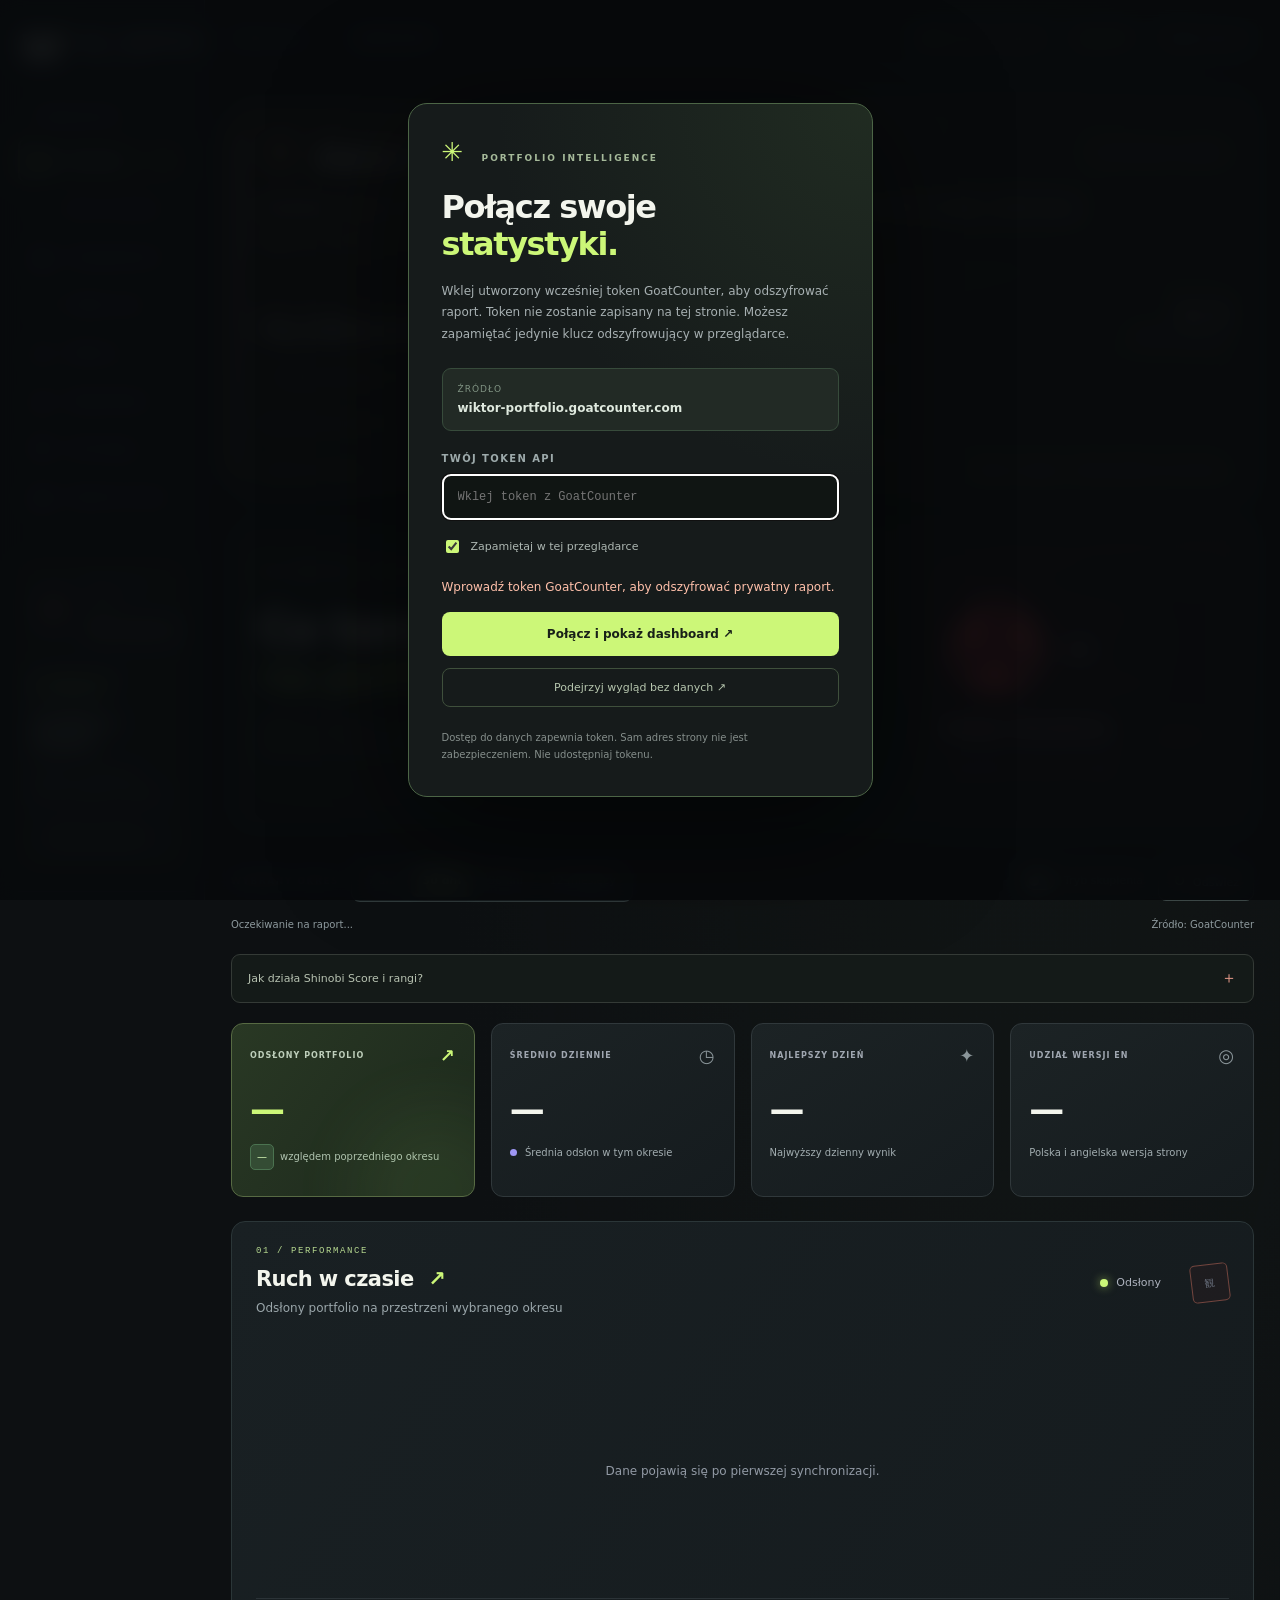
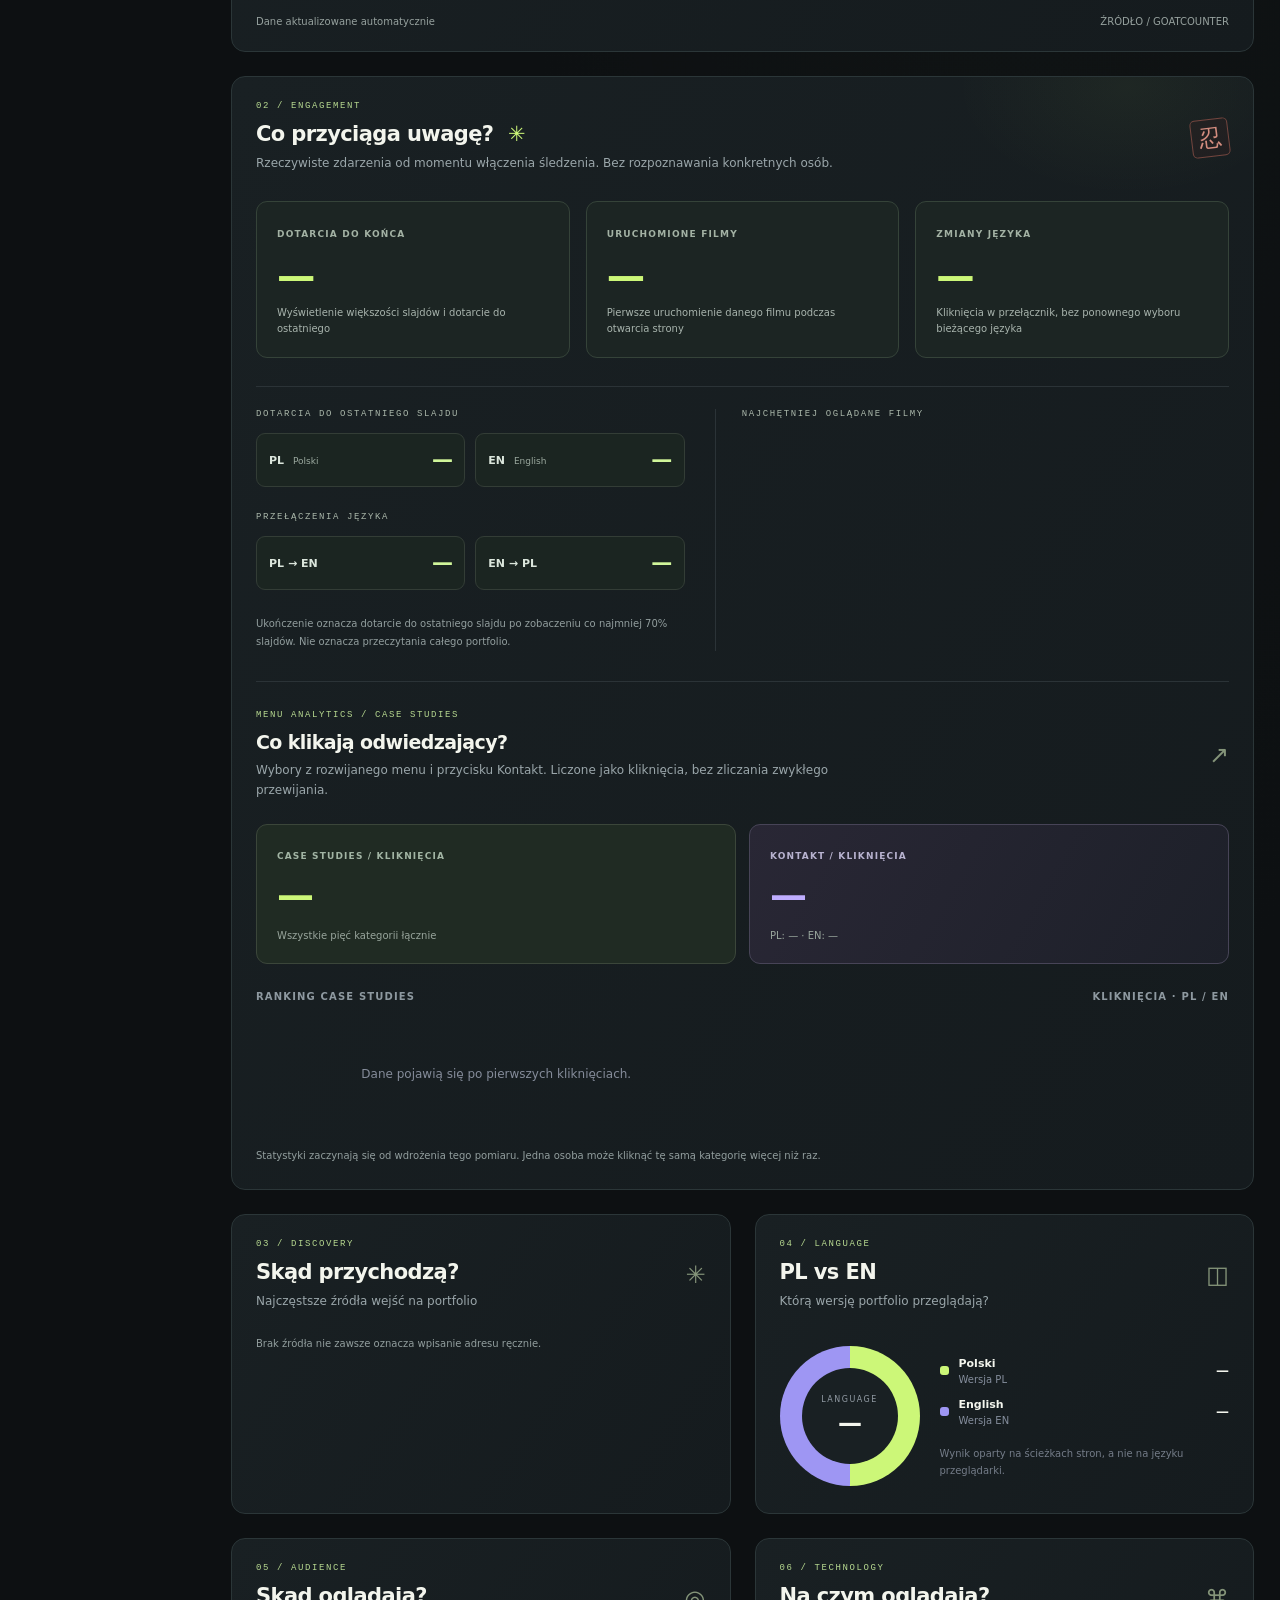
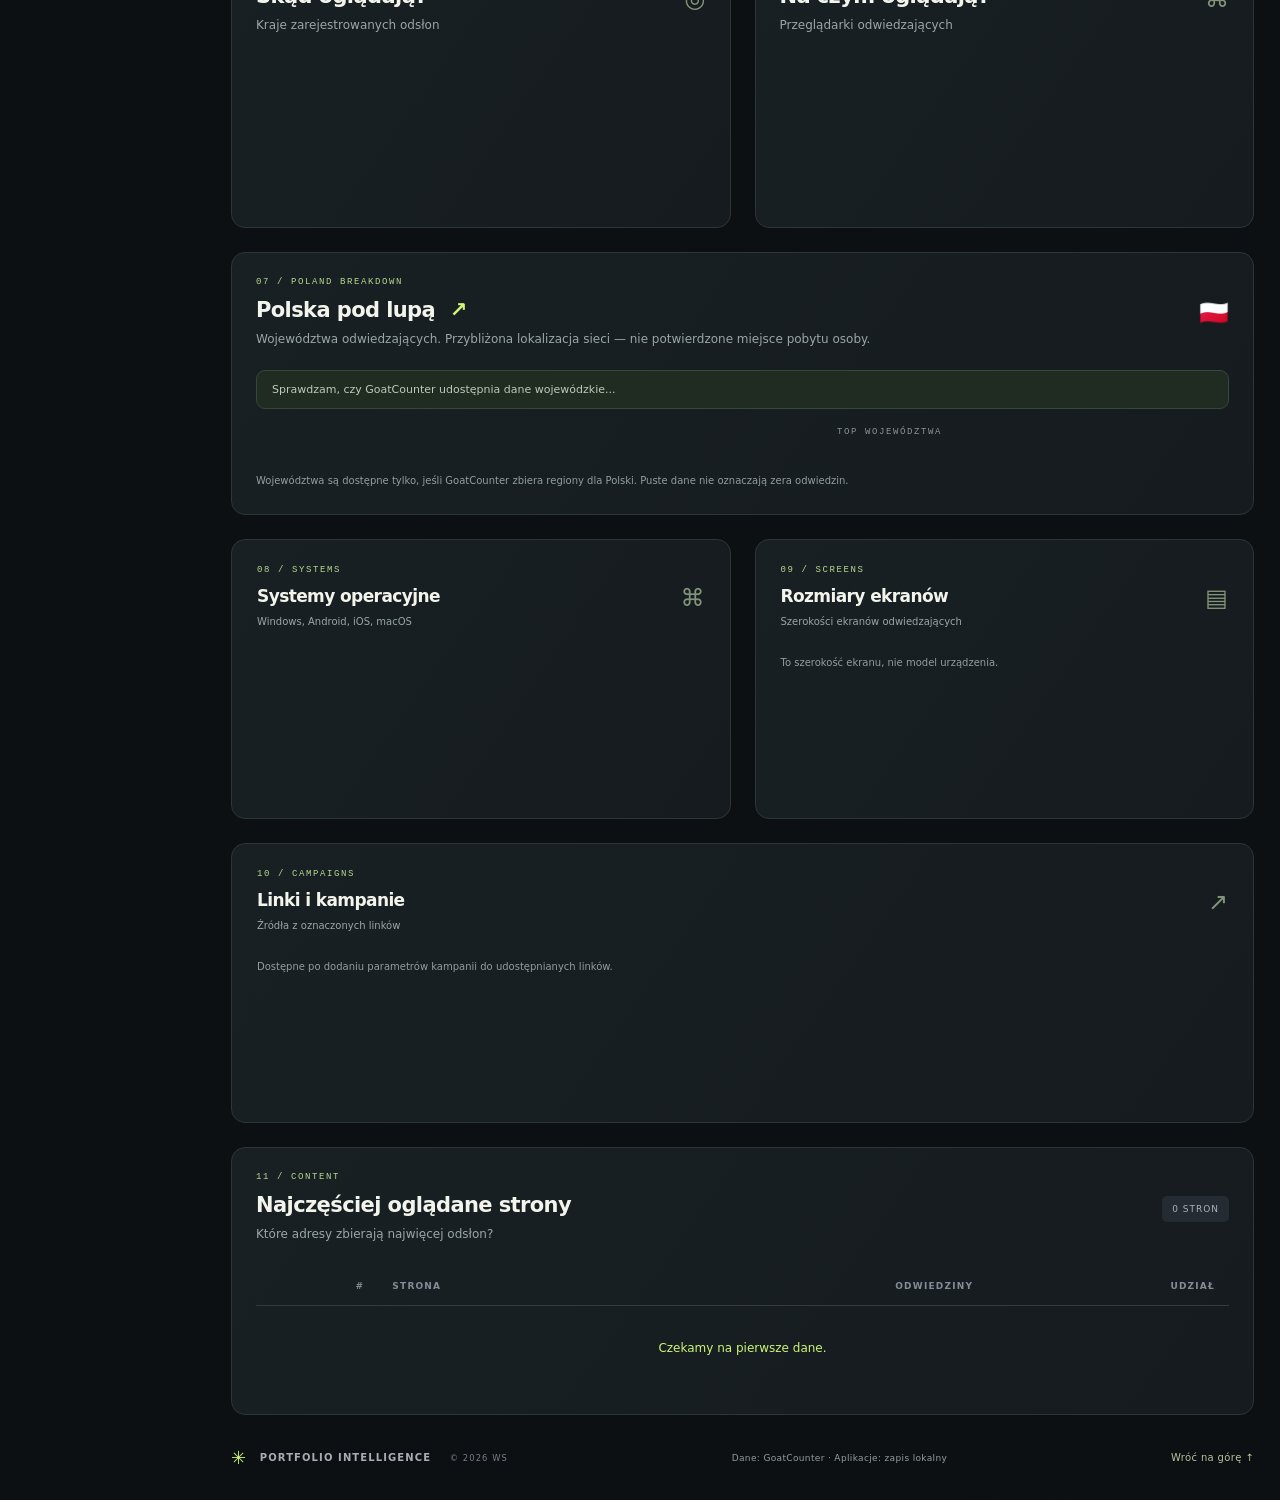
<file: studio-insights-8f42c/index.html>
<!doctype html>
<html lang="pl">
<head>
  <meta charset="utf-8">
  <meta name="viewport" content="width=device-width, initial-scale=1">
  <meta name="theme-color" content="#0b0e14">
  <meta name="robots" content="noindex,nofollow,noarchive">
  <meta name="referrer" content="no-referrer">
  <title>Portfolio Intelligence | Wiktor Szczepaniak</title>
  <link rel="stylesheet" href="./style.css?v=daily-exp-1">

  <script src="./connect.js?v=studio-2" defer></script>
  <script src="./daily-quests.js?v=2" defer></script>
  <script src="./shinobi-score.js?v=daily-exp-1" defer></script>
  <script src="./ninja-report.js?v=daily-exp-1" defer></script>
  <script src="./app.js?v=tracking-check-1" defer></script>
  <script src="./appearance.js" defer></script>
</head>
<body>
  <div class="orb orb-one" aria-hidden="true"></div><div class="orb orb-two" aria-hidden="true"></div>
  <aside class="sidebar">
    <a class="brand" href="#overview" aria-label="Początek dashboardu"><div class="brand-symbol">W<span>✳</span></div><div class="brand-text">WS / PORTFOLIO<small>STATYSTYKI</small></div></a>
    <div class="side-caption">WORKSPACE</div>
    <nav class="navigation" aria-label="Nawigacja">
      <a class="nav-item active" href="#overview"><span class="nav-icon">▦</span> Overview <span class="nav-arrow">↗</span></a>
      <a class="nav-item" href="#traffic"><span class="nav-icon">⌁</span> Ruch na stronie</a><a class="nav-item" href="#engagement"><span class="nav-icon">◉</span> Zaangażowanie</a>
      <a class="nav-item" href="#discovery"><span class="nav-icon">↗</span> Źródła ruchu</a>
      <a class="nav-item" href="#audience"><span class="nav-icon">◎</span> Odbiorcy</a>
      <a class="nav-item" href="#regions"><span class="nav-icon">◈</span> Województwa</a><a class="nav-item" href="#devices"><span class="nav-icon">⌘</span> Technologia</a><a class="nav-item" href="#pages"><span class="nav-icon">▤</span> Popularne strony</a>
    </nav>
    <div class="side-card"><div class="side-rank"><span class="rank-seal" aria-hidden="true">忍</span><div><small>RANGA W TYM OKRESIE</small><strong id="side-rank-name">Nieustalona</strong></div></div><div class="side-card-top"><span class="dot"></span> PORTFOLIO TRACKER</div><strong>Portfolio w liczbach.</strong><p>Odsłony, kliknięcia i filmy w jednym miejscu.</p><a href="https://wiktorszczepaniak.github.io/portfolio/" target="_blank" rel="noopener noreferrer">Otwórz portfolio ↗</a></div>
    <div class="side-profile"><div class="profile-avatar">WS</div><div>Wiktor Szczepaniak<small>Creative Copywriter</small></div><span class="profile-more">···</span></div>
  </aside>
  <main class="main" id="overview">
    <header class="topbar"><div class="breadcrumbs">PORTFOLIO <span>/</span> <b>STATYSTYKI</b></div><div class="top-right"><span class="sync-mark" id="sync-mark"><i></i><span id="sync-text">Łączenie z danymi</span></span><span class="top-divider"></span><button id="manage-key" type="button" class="manage-key">Klucz API</button><span class="top-divider"></span><a href="https://wiktorszczepaniak.github.io/portfolio/" target="_blank" rel="noopener noreferrer">Zobacz stronę <span>↗</span></a></div></header>
    <section class="ninja-report" aria-labelledby="ninja-report-title">
      <div class="ninja-report-heading"><div><span class="ninja-seal" aria-hidden="true">忍</span><div><div class="eyebrow">RAPORT ZWIADOWCY / OSTATNIA GODZINA + 24H</div><h2 id="ninja-report-title">Wieści z patrolu.</h2></div></div><span id="ninja-report-time">Synchronizacja co godzinę</span></div>
      <p class="ninja-report-text" id="ninja-report-text">Zwiadowca czeka na odszyfrowanie danych. Tutaj pojawi się krótkie podsumowanie aktywności i tropy z rynku pracy.</p>
      <p class="ninja-report-interpretation" id="ninja-report-interpretation">Raport nie rozpoznaje osób ani firm odwiedzających portfolio.</p>
      <div class="daily-quests-head"><div><div class="eyebrow">MISJE DZIENNE / 3 APLIKACJE</div><h3>Trzy oferty na dziś</h3></div><div class="quest-head-progress"><strong id="daily-quests-progress">0 / 3</strong><small id="daily-quests-date">+3 EXP za aplikację</small></div></div>
      <div class="ninja-report-jobs daily-quests-list" id="daily-quests-list"><p class="quest-empty">Szukanie dzisiejszych ofert...</p></div>
      <p class="daily-quests-hint" id="daily-quests-hint">Odhacz tylko po wysłaniu aplikacji. Stan zapisuje się lokalnie.</p>
      <div class="ninja-report-footer"><span id="ninja-market-status">Źródło ofert: RocketJobs · dopasowanie social / content / kreacja</span><span id="ninja-window">Planowo co godzinę · możliwe opóźnienia synchronizacji</span></div>
    </section>
    <section class="hero">
      <div class="hero-copy">
        <div class="hero-overline"><span class="hero-spark">✳</span> PORTFOLIO / STATYSTYKI</div>
        <h1>Co tam<br><em>na portfolio?</em></h1>
        <p>Odsłony, kliknięcia i odtworzenia.<br class="desktop-break"> Tyle wiemy, tyle pokazujemy.</p>
        <div class="hero-caption"><span></span> GOATCOUNTER / DANE CO GODZINĘ</div>
      </div>
      <div class="shinobi-card">
        <div class="rank-card-top"><span>SHINOBI SCORE</span><span id="score-period">30 DNI</span></div>
        <div class="rank-card-main">
          <div class="sharingan-emblem" aria-hidden="true"><svg viewBox="0 0 160 160"><circle class="eye-disc" cx="80" cy="80" r="69"/><circle class="eye-orbit" cx="80" cy="80" r="43"/><circle cx="80" cy="80" r="13" fill="#140b0e"/><g fill="#140b0e"><path d="M80 26c-11 0-16 12-9 20 6 7 17 4 18-4 8 1 14-2 18-9-9 4-17-7-27-7z"/><path d="M80 26c-11 0-16 12-9 20 6 7 17 4 18-4 8 1 14-2 18-9-9 4-17-7-27-7z" transform="rotate(120 80 80)"/><path d="M80 26c-11 0-16 12-9 20 6 7 17 4 18-4 8 1 14-2 18-9-9 4-17-7-27-7z" transform="rotate(240 80 80)"/></g></svg></div>
          <div class="score-reading"><span>TWÓJ WYNIK</span><strong id="shinobi-score">—</strong><small>EXP / WYBRANY OKRES</small></div>
        </div>
        <div class="rank-line"><strong id="shinobi-rank">Ranga nieustalona</strong><span id="rank-next">Połącz dane</span></div>
        <div class="rank-progress" id="rank-progress" role="progressbar" aria-label="Postęp do kolejnej rangi" aria-valuemin="0" aria-valuemax="100" aria-valuenow="0"><span id="rank-fill"></span></div>
        <p class="rank-hint" id="rank-hint">Ranga pojawi się po pobraniu statystyk.</p>
      </div>
    </section>
    <div class="controls"><div class="controls-left"><span class="period-label">WYBRANY OKRES</span><div class="period-pills" role="group" aria-label="Wybór okresu"><button data-period="7" aria-pressed="false">7 dni</button><button data-period="30" class="active" aria-pressed="true">30 dni</button><button data-period="90" aria-pressed="false">90 dni</button><button data-period="365" aria-pressed="false">12 miesięcy</button></div></div><div class="control-actions"><label class="focus-toggle"><input type="checkbox" id="focus-mode"><span class="switch-track" aria-hidden="true"></span><span>Tryb skupienia</span></label><button class="refresh" id="refresh" type="button"><span>↻</span> Odśwież</button></div></div>
    <div class="status-row"><span id="status">Oczekiwanie na raport...</span><span id="timestamp">Źródło: GoatCounter</span></div>
    <details class="score-rules"><summary>Jak działa Shinobi Score i rangi? <span>＋</span></summary><div class="score-rules-content"><p>Własny system punktowy tego dashboardu, liczony osobno dla wybranego okresu. To zabawa z wynikami — nie liczba osób ani ocena jakości portfolio.</p><div class="score-weights"><span><b>+1</b> odsłona</span><span><b>+2</b> odtworzenie filmu</span><span><b>+4</b> dotarcie do końca</span><span><b>+6</b> kliknięcie Kontakt</span><span><b>+3</b> odhaczona aplikacja</span></div><div class="rank-ladder"><span>Uczeń <b>0</b></span><span>Genin <b>8</b></span><span>Chūnin <b>20</b></span><span>Jōnin <b>40</b></span><span>Kage <b>75</b></span></div><p>Przykład: 20 odsłon + 2 dotarcia do końca + kliknięcie Kontakt + 2 odhaczone aplikacje = 40 EXP (Jōnin). Z misji można doliczyć najwyżej 18 EXP w wybranym okresie, więc same checkboxy nie nabijają całego rankingu. Punkty ze statystyk i aplikacji są zabawą, nie miarą jakości portfolio. Aplikacje zapisują się tylko w tej przeglądarce.</p></div></details>
    <section class="metrics" aria-label="Najważniejsze statystyki">
      <article class="metric primary"><div class="metric-top"><span>ODSŁONY PORTFOLIO</span><span class="metric-icon">↗</span></div><div class="metric-value" id="kpi-views">—</div><div class="metric-bottom"><span id="kpi-change" class="delta">—</span><span>względem poprzedniego okresu</span></div><div class="metric-glow"></div></article>
      <article class="metric"><div class="metric-top"><span>ŚREDNIO DZIENNIE</span><span class="metric-icon">◷</span></div><div class="metric-value" id="kpi-average">—</div><div class="metric-bottom"><span class="tiny-mark"></span> Średnia odsłon w tym okresie</div></article>
      <article class="metric"><div class="metric-top"><span>NAJLEPSZY DZIEŃ</span><span class="metric-icon">✦</span></div><div class="metric-value" id="kpi-best">—</div><div class="metric-bottom" id="kpi-best-date">Najwyższy dzienny wynik</div></article>
      <article class="metric"><div class="metric-top"><span>UDZIAŁ WERSJI EN</span><span class="metric-icon">◎</span></div><div class="metric-value" id="kpi-en">—</div><div class="metric-bottom" id="kpi-en-description">Polska i angielska wersja strony</div></article>
    </section>
    <section class="large-chart panel" id="traffic"><div class="section-heading"><div><div class="eyebrow">01 / PERFORMANCE</div><h2>Ruch w czasie <span class="heading-accent">↗</span></h2><p>Odsłony portfolio na przestrzeni wybranego okresu</p></div><div class="chart-legend"><i></i> Odsłony <span id="chart-period"></span><span class="module-stamp" aria-hidden="true">観</span></div></div><div class="chart-wrap" id="chart" role="img" aria-label="Wykres dziennych odsłon"><div class="empty-state">Dane pojawią się po pierwszej synchronizacji.</div></div><div class="chart-footer"><span id="chart-summary">Dane aktualizowane automatycznie</span><span>ŹRÓDŁO / GOATCOUNTER</span></div></section>
    <section class="panel engagement-panel" id="engagement">
      <div class="section-heading"><div><div class="eyebrow">02 / ENGAGEMENT</div>
        <h2>Co przyciąga uwagę? <span class="heading-accent">✳</span></h2>
        <p>Rzeczywiste zdarzenia od momentu włączenia śledzenia. Bez rozpoznawania konkretnych osób.</p></div>
        <span class="module-stamp" aria-hidden="true">忍</span></div>
      <div class="engagement-stats">
        <div class="engagement-item"><span>DOTARCIA DO KOŃCA</span><strong id="engagement-end">—</strong><small>Wyświetlenie większości slajdów i dotarcie do ostatniego</small></div>
        <div class="engagement-item"><span>URUCHOMIONE FILMY</span><strong id="engagement-video">—</strong><small>Pierwsze uruchomienie danego filmu podczas otwarcia strony</small></div>
        <div class="engagement-item"><span>ZMIANY JĘZYKA</span><strong id="engagement-switch">—</strong><small>Kliknięcia w przełącznik, bez ponownego wyboru bieżącego języka</small></div>
      </div>
      <div class="engagement-details">
        <div class="engagement-breakdown"><div class="eyebrow">DOTARCIA DO OSTATNIEGO SLAJDU</div>
          <div class="two-language"><div><span>PL <small>Polski</small></span><strong id="end-pl">—</strong></div>
          <div><span>EN <small>English</small></span><strong id="end-en">—</strong></div></div>
          <div class="eyebrow">PRZEŁĄCZENIA JĘZYKA</div>
          <div class="two-language"><div><span>PL → EN</span><strong id="switch-pl-en">—</strong></div>
          <div><span>EN → PL</span><strong id="switch-en-pl">—</strong></div></div>
          <p class="panel-note">Ukończenie oznacza dotarcie do ostatniego slajdu po zobaczeniu co najmniej 70% slajdów. Nie oznacza przeczytania całego portfolio.</p>
        </div>
        <div class="engagement-videos"><div class="eyebrow">NAJCHĘTNIEJ OGLĄDANE FILMY</div><div class="rankings" id="video-rankings"></div></div>
      </div>
      <div class="navigation-tracking">
        <div class="section-heading"><div>
          <div class="eyebrow">MENU ANALYTICS / CASE STUDIES</div>
          <h2>Co klikają odwiedzający?</h2>
          <p>Wybory z rozwijanego menu i przycisku Kontakt. Liczone jako kliknięcia, bez zliczania zwykłego przewijania.</p>
        </div><span class="panel-asterisk">↗</span></div>
        <div class="navigation-metrics">
          <div class="navigation-metric"><span>CASE STUDIES / KLIKNIĘCIA</span><strong id="case-click-total">—</strong><small>Wszystkie pięć kategorii łącznie</small></div>
          <div class="navigation-metric contact"><span>KONTAKT / KLIKNIĘCIA</span><strong id="contact-click-total">—</strong><small id="contact-split">PL: — · EN: —</small></div>
        </div>
        <div class="navigation-rank-title"><span>RANKING CASE STUDIES</span><span>KLIKNIĘCIA · PL / EN</span></div>
        <div id="case-click-rankings" class="navigation-rankings">
          <p class="rank-empty">Dane pojawią się po pierwszych kliknięciach.</p>
        </div>
        <p class="panel-note">Statystyki zaczynają się od wdrożenia tego pomiaru. Jedna osoba może kliknąć tę samą kategorię więcej niż raz.</p>
      </div>
    </section>
    <div class="two-cols" id="discovery">
      <section class="panel"><div class="section-heading"><div><div class="eyebrow">03 / DISCOVERY</div><h2>Skąd przychodzą?</h2><p>Najczęstsze źródła wejść na portfolio</p></div><span class="panel-asterisk">✳</span></div><div class="rankings" id="referrers"></div><div class="panel-note">Brak źródła nie zawsze oznacza wpisanie adresu ręcznie.</div></section>
      <section class="panel"><div class="section-heading"><div><div class="eyebrow">04 / LANGUAGE</div><h2>PL vs EN</h2><p>Którą wersję portfolio przeglądają?</p></div><span class="panel-asterisk">◫</span></div><div class="split-layout"><div class="donut" id="donut"><div class="donut-hole"><span>LANGUAGE</span><strong id="donut-value">—</strong></div></div><div class="split-details"><div><span class="split-bullet pl"></span><div><strong>Polski</strong><small>Wersja PL</small></div><b id="pl-value">—</b></div><div><span class="split-bullet en"></span><div><strong>English</strong><small>Wersja EN</small></div><b id="en-value">—</b></div><p>Wynik oparty na ścieżkach stron, a nie na języku przeglądarki.</p></div></div></section>
    </div>
    <div class="two-cols" id="audience">
      <section class="panel"><div class="section-heading"><div><div class="eyebrow">05 / AUDIENCE</div><h2>Skąd oglądają?</h2><p>Kraje zarejestrowanych odsłon</p></div><span class="panel-asterisk">◎</span></div><div class="rankings" id="countries"></div></section>
      <section class="panel"><div class="section-heading"><div><div class="eyebrow">06 / TECHNOLOGY</div><h2>Na czym oglądają?</h2><p>Przeglądarki odwiedzających</p></div><span class="panel-asterisk">⌘</span></div><div class="rankings" id="browsers"></div></section>
    </div>

    <section class="panel region-panel" id="regions">
      <div class="section-heading"><div><div class="eyebrow">07 / POLAND BREAKDOWN</div><h2>Polska pod lupą <span class="heading-accent">↗</span></h2>
      <p>Województwa odwiedzających. Przybliżona lokalizacja sieci — nie potwierdzone miejsce pobytu osoby.</p></div>
      <span class="panel-asterisk">🇵🇱</span></div>
      <div class="region-summary" id="region-summary">Sprawdzam, czy GoatCounter udostępnia dane wojewódzkie...</div>
      <div class="region-layout"><div id="region-tiles" class="region-tiles" aria-label="Województwa Polski"></div><div class="region-ranking"><div class="eyebrow">TOP WOJEWÓDZTWA</div><div class="rankings" id="region-list"></div></div></div>
      <div class="panel-note">Województwa są dostępne tylko, jeśli GoatCounter zbiera regiony dla Polski. Puste dane nie oznaczają zera odwiedzin.</div>
    </section>
    <div class="three-cols" id="devices">
      <section class="panel"><div class="section-heading"><div><div class="eyebrow">08 / SYSTEMS</div><h2>Systemy operacyjne</h2><p>Windows, Android, iOS, macOS</p></div><span class="panel-asterisk">⌘</span></div><div class="rankings" id="systems"></div></section>
      <section class="panel"><div class="section-heading"><div><div class="eyebrow">09 / SCREENS</div><h2>Rozmiary ekranów</h2><p>Szerokości ekranów odwiedzających</p></div><span class="panel-asterisk">▤</span></div><div class="rankings" id="sizes"></div><p class="panel-note">To szerokość ekranu, nie model urządzenia.</p></section>
      <section class="panel"><div class="section-heading"><div><div class="eyebrow">10 / CAMPAIGNS</div><h2>Linki i kampanie</h2><p>Źródła z oznaczonych linków</p></div><span class="panel-asterisk">↗</span></div><div class="rankings" id="campaigns"></div><p class="panel-note">Dostępne po dodaniu parametrów kampanii do udostępnianych linków.</p></section>
    </div>
    <section class="panel pages-panel" id="pages"><div class="section-heading"><div><div class="eyebrow">11 / CONTENT</div><h2>Najczęściej oglądane strony</h2><p>Które adresy zbierają najwięcej odsłon?</p></div><span class="page-count" id="page-count">0 STRON</span></div><div class="table-scroll"><table><thead><tr><th>#</th><th>STRONA</th><th>ODWIEDZINY</th><th>UDZIAŁ</th></tr></thead><tbody id="page-rows"><tr><td colspan="4" class="table-empty">Czekamy na pierwsze dane.</td></tr></tbody></table></div></section>
    <footer class="footer"><div><span class="footer-symbol">✳</span> PORTFOLIO INTELLIGENCE <small>© 2026 WS</small></div><div>Dane: GoatCounter · Aplikacje: zapis lokalny</div><a href="#overview">Wróć na górę ↑</a></footer>
  </main>
  <div class="tooltip" id="tooltip" hidden></div>
<div class="connect-overlay" id="connect-overlay" hidden>
  <section class="connect-card" role="dialog" aria-modal="true" aria-labelledby="connect-title">
    <div class="connect-spark">✳ <span>PORTFOLIO INTELLIGENCE</span></div>
    <h2 id="connect-title">Połącz swoje <em>statystyki.</em></h2>
    <p>Wklej utworzony wcześniej token GoatCounter, aby odszyfrować raport. Token nie zostanie zapisany na tej stronie. Możesz zapamiętać jedynie klucz odszyfrowujący w przeglądarce.</p>
    <div class="connect-site">ŹRÓDŁO <strong>wiktor-portfolio.goatcounter.com</strong></div>
    <form id="connect-form">
      <label for="goat-token">TWÓJ TOKEN API</label>
      <input id="goat-token" type="password" autocomplete="off" spellcheck="false" required placeholder="Wklej token z GoatCounter">
      <label class="remember"><input id="remember-key" type="checkbox" checked> Zapamiętaj w tej przeglądarce</label>
      <div id="connect-error" role="alert" class="connect-error" hidden></div>
      <button id="connect-button" type="submit">Połącz i pokaż dashboard ↗</button>
    </form>
    <button class="preview-layout" id="preview-layout" type="button">Podejrzyj wygląd bez danych ↗</button>
    <small>Dostęp do danych zapewnia token. Sam adres strony nie jest zabezpieczeniem. Nie udostępniaj tokenu.</small>
  </section>
</div></body>
</html>
</file>
<file: studio-insights-8f42c/style.css>
:root{--bg:#0c0e12;--surface:#15181f;--surface2:#1b1f27;--line:#272b34;--ink:#f7f7f6;--muted:#858b99;--green:#c6f66a;--violet:#9e96f3;--soft:#b2b8c5;font-family:Inter,ui-sans-serif,system-ui,-apple-system,BlinkMacSystemFont,"Segoe UI",sans-serif;color:var(--ink);background:var(--bg);font-synthesis:none}*{box-sizing:border-box}html{scroll-behavior:smooth;scroll-padding-top:28px}body{margin:0;min-width:320px}a{color:inherit;text-decoration:none}button{font:inherit;cursor:pointer}button:focus-visible,a:focus-visible{outline:2px solid var(--green);outline-offset:4px}::selection{background:#c6f66a;color:#10130d}.orb{pointer-events:none;position:fixed;filter:blur(80px);z-index:-1;border-radius:50%}.orb-one{height:400px;width:440px;right:0;top:0;background:rgba(113,118,227,.045)}.orb-two{height:390px;width:500px;left:30%;top:40%;background:rgba(185,246,105,.025)}
.sidebar{width:248px;background:#12141a;border-right:1px solid #272930;position:fixed;left:0;top:0;bottom:0;padding:30px 18px;display:flex;flex-direction:column;z-index:5}.brand{display:flex;align-items:center;gap:14px;padding:0 10px}.brand-symbol{font-size:37px;font-weight:900;letter-spacing:-6px;line-height:1}.brand-symbol span{color:var(--green);font-size:17px;vertical-align:top;letter-spacing:0;margin-left:3px}.brand-text{font-weight:820;letter-spacing:1.5px;font-size:12px;white-space:nowrap}.brand-text small{display:block;font-size:8px;font-weight:500;color:var(--muted);margin-top:5px;letter-spacing:2px}.side-caption{color:#6d7382;font-size:10px;font-weight:700;letter-spacing:1.8px;margin:66px 18px 17px}.navigation{display:flex;flex-direction:column;gap:7px}.nav-item{height:45px;border-radius:9px;display:flex;align-items:center;gap:15px;font-size:12px;color:#8c919e;padding:0 14px;transition:background .2s,color .2s}.nav-icon{width:19px;font-size:18px;font-weight:500;text-align:center}.nav-item:hover{background:#20242b;color:#fff}.nav-item.active{background:rgba(198,246,106,.09);color:var(--green)}.nav-arrow{margin-left:auto}.side-card{border:1px solid #353c37;background:linear-gradient(130deg,#252f25,#171c1d);border-radius:13px;padding:19px;margin:auto 4px 24px}.side-card-top{font-size:9px;letter-spacing:1.4px;color:var(--green);font-weight:700;display:flex;align-items:center;gap:8px}.dot{width:7px;height:7px;background:var(--green);border-radius:100%;box-shadow:0 0 14px #b5df6d}.side-card strong{display:block;margin:15px 0 8px;font-size:15px;font-weight:620;line-height:1.45;letter-spacing:-.3px}.side-card p{font-size:11px;color:#9ba99d;line-height:1.7}.side-card a{display:block;border:1px solid #596549;color:var(--green);text-align:center;border-radius:7px;font-size:11px;padding:9px;margin-top:17px}.side-card a:hover{background:#405333}.side-profile{padding:19px 8px 0;border-top:1px solid var(--line);display:flex;align-items:center;gap:10px;font-size:11px;font-weight:650}.profile-avatar{border-radius:10px;width:36px;height:36px;display:grid;place-items:center;background:#333a2c;color:var(--green);font-size:11px}.side-profile small{display:block;color:var(--muted);font-size:10px;font-weight:400;margin-top:4px}.profile-more{margin-left:auto;font-size:18px;color:#7a8190}
.main{max-width:1650px;margin-left:248px;padding:0 50px}.topbar{height:90px;border-bottom:1px solid var(--line);display:flex;align-items:center;justify-content:space-between}.breadcrumbs{color:#747987;font-size:10px;letter-spacing:2px;font-weight:600}.breadcrumbs span{margin:0 16px;color:#525968}.breadcrumbs b{color:#e6e7e9}.top-right{display:flex;gap:25px;align-items:center;font-size:11px;color:#bbc0c6}.top-right a span{color:var(--green)}.top-divider{height:21px;width:1px;background:var(--line)}.sync-mark{display:flex;align-items:center;gap:9px;color:#9ca5a2}.sync-mark i{background:var(--green);width:7px;height:7px;border-radius:50%;box-shadow:0 0 11px #a5d55566}.sync-mark.warn i{background:#eab875;box-shadow:none}
.hero{margin-top:39px;padding:31px 35px 28px;position:relative;overflow:hidden;border:1px solid #404e3b;border-radius:16px;background:radial-gradient(circle at 82% 3%,rgba(198,246,106,.22),transparent 32%),linear-gradient(115deg,#1e2820 0%,#191e1e 60%,#212b24 100%)}.hero:after{position:absolute;content:"✳";right:5%;top:-100px;color:#c6f66a08;font-size:400px;line-height:1;pointer-events:none}.hero-overline{display:flex;align-items:center;gap:12px;color:#baceb4;font-size:10px;font-weight:700;letter-spacing:2.1px}.hero-spark{font-size:19px;color:var(--green)}.hero-rule{width:34px;height:1px;background:#798c6d}.hero-content{display:flex;justify-content:space-between;align-items:end;gap:22px;position:relative;z-index:1}.hero h1{font-size:clamp(35px,4vw,57px);font-weight:700;letter-spacing:-2.5px;line-height:1.1;margin:28px 0 13px}.hero h1 em{font-weight:430;color:var(--green);font-style:normal}.hero p{color:#b7c4b7;font-size:13px;line-height:1.6;margin:0 0 5px}.hero-tag{display:flex;align-items:end;gap:10px;color:var(--green);white-space:nowrap}.hero-tag>span{font-size:56px;font-weight:900;line-height:1;letter-spacing:-5px}.hero-tag small{font-size:8px;letter-spacing:1.1px;line-height:1.7;color:#b4bea9}
.controls{display:flex;justify-content:space-between;gap:15px;margin-top:29px;align-items:center;flex-wrap:wrap}.controls-left{display:flex;align-items:center;gap:18px}.period-label{font-size:9px;font-weight:700;color:#767c8a;letter-spacing:1.5px}.period-pills{display:flex;align-items:center;padding:4px;border:1px solid #323640;background:#161920;border-radius:9px;gap:3px}.period-pills button{border:0;background:none;border-radius:6px;padding:9px 13px;color:#999fab;font-size:11px}.period-pills button.active{background:#343d2e;color:#d4ffa0;font-weight:650;box-shadow:0 1px 5px #0004}.period-pills button:hover:not(.active){color:#fff}.refresh{background:transparent;border:1px solid #333943;color:#b8bbc3;font-size:11px;border-radius:8px;padding:10px 14px}.refresh span{font-size:15px;color:var(--green);margin-right:4px}.refresh:hover{border-color:var(--green)}.status-row{display:flex;justify-content:space-between;gap:10px;font-size:10px;color:#7e8492;margin:15px 0 21px}.status-row.error{color:#e9b477}
.metrics{display:grid;grid-template-columns:repeat(4,minmax(0,1fr));gap:15px}.metric{border:1px solid var(--line);background:#171a20;border-radius:13px;padding:22px 21px 18px;min-height:163px;overflow:hidden;position:relative}.metric.primary{border-color:#586547;background:linear-gradient(120deg,#27352c,#1c241e)}.metric-top{display:flex;justify-content:space-between;align-items:center;font-size:9px;font-weight:750;color:#a0a7b1;letter-spacing:1px}.metric.primary .metric-top{color:#becfbb}.metric-icon{font-size:18px;color:#8a9599}.metric.primary .metric-icon{color:var(--green)}.metric-value{font-size:clamp(30px,2.6vw,43px);line-height:1.1;font-weight:700;letter-spacing:-2px;margin-top:20px;font-variant-numeric:tabular-nums}.primary .metric-value{color:var(--green)}.metric-bottom{color:#858e9a;font-size:10px;margin-top:14px;line-height:1.5}.primary .metric-bottom{color:#afc2af}.delta{background:#344c34;border:1px solid #4b7350;color:#d6f8b7;border-radius:5px;font-size:10px;padding:3px 6px;margin-right:5px;white-space:nowrap}.delta.negative{background:#492b34;border-color:#67454d;color:#f1b3b6}.delta.neutral{color:#a4a9b5;border-color:#464d52;background:#262a2f}.tiny-mark{display:inline-block;background:#9e96f3;width:7px;height:7px;border-radius:100%;margin-right:5px}.metric-glow{position:absolute;right:-48px;bottom:-80px;width:170px;height:170px;border-radius:100%;background:#b8fd8130;filter:blur(35px)}
.panel{border:1px solid var(--line);background:#16191f;border-radius:13px;padding:26px 29px;min-width:0}.large-chart{margin-top:20px}.section-heading{display:flex;align-items:start;justify-content:space-between;gap:15px}.eyebrow{font-size:9px;color:var(--green);font-weight:750;letter-spacing:2.1px}.section-heading h2{font-size:19px;letter-spacing:-.5px;font-weight:650;margin:11px 0 8px}.section-heading p{color:#838b99;font-size:11px;margin:0;line-height:1.7}.heading-accent{color:var(--green);margin-left:8px}.chart-legend{color:#adb2bd;font-size:11px;display:flex;align-items:center;gap:9px}.chart-legend i{height:8px;width:8px;background:var(--green);border-radius:50%;box-shadow:0 0 10px #c6f66a99}.chart-legend span{color:#6d7482;margin-left:14px;font-size:10px}.chart-wrap{height:270px;margin-top:30px;position:relative;touch-action:pan-y}.chart-wrap svg{width:100%;height:100%;overflow:visible}.chart-wrap .axis{fill:#818998;font-family:inherit;font-size:11px}.chart-wrap .gridline{stroke:#2d313a;stroke-width:1;stroke-dasharray:4 6}.chart-wrap .trend{stroke:var(--green);stroke-width:2.8;stroke-linecap:round;stroke-linejoin:round;fill:none;filter:drop-shadow(0 0 7px #c6f66a33)}.chart-wrap .focus-line{stroke:#c6f66a77;stroke-width:1;stroke-dasharray:3 4}.chart-footer{display:flex;justify-content:space-between;gap:20px;border-top:1px solid var(--line);padding-top:17px;color:#7f8894;font-size:10px}.empty-state{color:#929aa5;height:100%;display:flex;align-items:center;justify-content:center;text-align:center;font-size:12px}
.two-cols{display:grid;grid-template-columns:repeat(2,minmax(0,1fr));gap:19px;margin-top:19px}.two-cols .panel{min-height:330px}.panel-asterisk{font-size:24px;color:#78826f}.rankings{margin-top:23px}.rank{margin-bottom:18px}.rank-top{display:flex;align-items:center;justify-content:space-between;gap:12px;margin-bottom:9px;font-size:12px}.rank-name{color:#dce0e5;white-space:nowrap;overflow:hidden;text-overflow:ellipsis;max-width:75%}.rank-num{color:#aab1bd;font-variant-numeric:tabular-nums;font-size:11px}.rank-meter{background:#292d35;height:6px;border-radius:9px;overflow:hidden}.rank-fill{display:block;height:100%;border-radius:9px;background:linear-gradient(90deg,#9a9b69,#c6f66a)}.panel-note{color:#717985;font-size:10px;line-height:1.6;margin:16px 0 0}.rank-empty{color:#858c9a;text-align:center;padding:65px 12px;font-size:12px}
.split-layout{display:flex;align-items:center;gap:30px;margin-top:32px}.donut{height:174px;width:174px;flex:0 0 174px;border-radius:50%;background:conic-gradient(var(--green) 0% 50%,var(--violet) 50% 100%);padding:26px;transition:background .3s}.donut-hole{background:#171a20;border-radius:50%;height:100%;display:flex;align-items:center;justify-content:center;flex-direction:column}.donut-hole span{font-size:8px;color:#929ba4;letter-spacing:1.5px}.donut-hole strong{font-size:24px;letter-spacing:-1px;margin-top:5px}.split-details{flex:1;min-width:0}.split-details>div{display:flex;gap:10px;align-items:center;margin:13px 0}.split-bullet{width:9px;height:9px;border-radius:3px}.split-bullet.pl{background:var(--green)}.split-bullet.en{background:var(--violet)}.split-details strong{font-size:11px;font-weight:630;display:block}.split-details small{font-size:10px;color:#858e9d;display:block;margin-top:4px}.split-details b{margin-left:auto;font-variant-numeric:tabular-nums;font-size:13px}.split-details p{font-size:10px;color:#747c88;line-height:1.7;margin-top:19px}
.pages-panel{margin-top:19px}.page-count{background:#252b32;color:#aab3bb;padding:8px 10px;border-radius:5px;font-size:9px;letter-spacing:1px}.table-scroll{overflow-x:auto;margin-top:22px}table{border-collapse:collapse;width:100%;font-variant-numeric:tabular-nums}th{font-size:9px;color:#858c97;font-weight:700;letter-spacing:1.2px;padding:14px;border-bottom:1px solid #353a42;text-align:right}th:nth-child(2){text-align:left}td{padding:16px 14px;border-bottom:1px solid #272b33;font-size:12px;text-align:right}td:nth-child(2){text-align:left}td:first-child{color:#777f8b}td:last-child{color:var(--green)}tbody tr:last-child td{border:0}tbody tr:hover td{background:#1f2525}.table-empty{text-align:center!important;color:#777f8b;padding:35px}.page-path{font-weight:650;display:block}.page-title{color:#7b8792;font-size:10px;display:block;margin-top:4px}
.footer{display:flex;justify-content:space-between;align-items:center;gap:10px;padding:33px 0 39px;color:#79808c;font-size:10px;letter-spacing:.35px}.footer>div:first-child{font-weight:750;letter-spacing:1.1px;color:#a8adb5}.footer-symbol{font-size:18px;color:var(--green);vertical-align:middle;margin-right:8px}.footer small{font-weight:400;margin-left:14px;color:#777e8a}.footer a{color:#b6c49d}.tooltip{position:fixed;z-index:20;background:#2d3829;color:#eafaeb;border:1px solid #6c9061;box-shadow:0 10px 25px #0007;border-radius:9px;padding:10px 13px;font-size:12px;pointer-events:none;transform:translate(-50%,-115%);white-space:nowrap}
@media(min-width:1600px){.main{padding:0 66px}}
@media(max-width:1280px){.sidebar{width:205px;padding:26px 13px}.brand{gap:8px;padding:0 3px}.main{margin-left:205px;padding:0 25px}.side-card{padding:15px}.metric{padding:20px 16px}.metric-value{font-size:31px}.split-layout{gap:15px}.donut{height:145px;width:145px;flex-basis:145px;padding:22px}}
@media(max-width:1050px){.sidebar{width:70px;align-items:center;padding:22px 7px}.brand-text,.side-caption,.nav-item:not(.active) .nav-arrow,.side-card,.side-profile,.nav-item{font-size:0}.brand-symbol{font-size:33px;letter-spacing:-4px}.navigation{margin-top:60px;width:100%}.nav-item{justify-content:center;padding:0}.nav-icon{font-size:21px}.main{margin-left:70px}.metrics{grid-template-columns:repeat(2,minmax(0,1fr))}.split-layout{gap:24px}.donut{height:170px;width:170px;flex-basis:170px;padding:25px}}
@media(max-width:800px){.two-cols{grid-template-columns:1fr}.two-cols .panel{min-height:0}.split-layout{justify-content:space-evenly}.hero-tag{display:none}}
@media(max-width:570px){.sidebar{display:none}.main{margin:0;padding:0 15px}.topbar{height:66px}.top-right{gap:8px}.top-right>a,.top-divider{display:none}.hero{margin-top:18px;padding:25px 20px}.hero h1{font-size:35px;letter-spacing:-1.6px;margin:19px 0 11px}.hero-overline{font-size:8px;letter-spacing:1.4px}.hero p{font-size:11px}.controls-left{display:block;width:100%}.period-label{display:block;margin-bottom:10px}.period-pills{width:100%;justify-content:space-between}.period-pills button{padding:9px 8px;font-size:10px}.controls{gap:12px;margin-top:20px}.refresh{margin-left:auto}.status-row{margin-top:10px}.status-row #timestamp{display:none}.metrics{gap:10px}.metric{padding:15px 12px;min-height:137px}.metric-top{font-size:8px}.metric-icon{font-size:15px}.metric-value{font-size:32px;margin-top:18px}.metric-bottom{font-size:9px}.panel{padding:20px 17px}.section-heading h2{font-size:17px}.section-heading p{font-size:10px}.chart-wrap{height:210px;margin-top:25px}.chart-footer{font-size:9px}.large-chart{margin-top:12px}.two-cols{margin-top:12px;gap:12px}.split-layout{gap:18px}.donut{height:128px;width:128px;flex-basis:128px;padding:20px}.donut-hole strong{font-size:20px}.split-details b{font-size:11px}.pages-panel{margin-top:12px}.footer{font-size:9px;line-height:1.8;flex-wrap:wrap}.footer>div:nth-child(2){display:none}th,td{padding:12px 8px}.metric.primary .delta{padding:2px 4px}}
@media(prefers-reduced-motion:reduce){*,*:before,*:after{scroll-behavior:auto!important;transition-duration:0s!important}}

.manage-key{border:0;background:transparent;color:var(--green);padding:4px 0;font-size:11px}
.connect-overlay{position:fixed;inset:0;z-index:999;background:#07090ce8;backdrop-filter:blur(12px);display:grid;place-items:center;padding:20px}
.connect-overlay[hidden]{display:none}
.connect-card{width:min(465px,100%);padding:33px;border:1px solid #4c6546;border-radius:19px;background:radial-gradient(circle at 100% 0%,#405d3540,transparent 45%),#161b1b;box-shadow:0 25px 130px #0009}
.connect-spark{color:var(--green);font-size:26px;margin-bottom:22px}.connect-spark span{font-size:9px;letter-spacing:2px;font-weight:750;color:#a6ba9a;margin-left:10px}
.connect-card h2{font-size:32px;line-height:1.15;letter-spacing:-1.4px;margin:0}.connect-card h2 em{font-style:normal;color:var(--green)}
.connect-card>p{font-size:12px;line-height:1.8;color:#a7b0b2;margin:18px 0 22px}
.connect-site{padding:15px;background:#222a25;border:1px solid #374b3b;border-radius:9px;color:#819484;font-size:9px;letter-spacing:1px;margin-bottom:22px}
.connect-site strong{display:block;color:#dfe9de;font-size:12px;letter-spacing:0;margin-top:7px}
.connect-card form>label:not(.remember){display:block;color:#9daaab;font-size:10px;font-weight:750;letter-spacing:1.4px;margin-bottom:10px}
.connect-card input[type=password]{width:100%;background:#101513;color:#f1f8ee;border:1px solid #526253;border-radius:8px;padding:15px;font:12px ui-monospace,monospace;outline-color:var(--green)}
.remember{display:flex;align-items:center;gap:9px;color:#adb7b2;font-size:11px;margin:17px 0 22px}.remember input{accent-color:var(--green)}
.connect-card button[type=submit]{background:var(--green);color:#182018;border:0;border-radius:8px;padding:15px;width:100%;font-size:12px;font-weight:800;cursor:pointer}
.connect-card button[disabled]{opacity:.55;cursor:wait}
.connect-error{color:#ffc0aa;font-size:12px;line-height:1.6;margin-bottom:15px}
.connect-card>small{display:block;color:#858e8b;font-size:10px;line-height:1.7;margin-top:22px}
@media(max-width:570px){.manage-key{font-size:10px}.connect-card{padding:24px}.connect-card h2{font-size:28px}}

/* Private, aggregated Poland location breakdown. No raw location data in HTML. */
.region-panel{margin-top:19px}
.region-summary{font-size:11px;color:#b4c4b4;margin:21px 0 18px;padding:12px 15px;border:1px solid #35483b;border-radius:9px;background:#1e2821}
.region-summary.empty{color:#b6aaa0;border-color:#564a35;background:#2d281e}
.region-layout{display:grid;grid-template-columns:minmax(0,1.4fr) minmax(230px,1fr);gap:32px;align-items:start}
.region-tiles{display:grid;grid-template-columns:repeat(4,minmax(0,1fr));gap:9px}
.region-tile{min-height:70px;padding:12px 9px;border:1px solid #3a453e;border-radius:9px;background:#1c2721;display:flex;flex-direction:column;justify-content:space-between;gap:9px;overflow:hidden}
.region-tile .region-label{font-size:10px;color:#d8e1d8;line-height:1.3;overflow-wrap:anywhere}
.region-tile .region-value{font-variant-numeric:tabular-nums;font-size:17px;font-weight:680;color:#d0f599}
.region-tile.unknown{background:#1a1e23;border-color:#2e343b}
.region-tile.unknown .region-value{color:#59636b}
.region-ranking .eyebrow{color:#8b949d}
.region-ranking .rankings{margin-top:19px}
.region-ranking .rank-name{max-width:69%}
@media(max-width:1100px){.region-layout{grid-template-columns:1fr;gap:25px}}
@media(max-width:570px){.region-panel{margin-top:12px}.region-tiles{gap:7px;grid-template-columns:repeat(2,minmax(0,1fr))}.region-tile{min-height:63px}.region-summary{line-height:1.6}.region-panel .panel-asterisk{font-size:21px}}

.three-cols{display:grid;grid-template-columns:repeat(3,minmax(0,1fr));gap:18px;margin-top:19px}
.three-cols .panel{min-height:320px;padding:23px 21px}
.three-cols .panel .section-heading h2{font-size:17px}
.three-cols .panel .section-heading p{font-size:10px}
@media(max-width:1280px){.three-cols{grid-template-columns:1fr 1fr}.three-cols .panel:last-child{grid-column:1/-1}}
@media(max-width:800px){.three-cols{grid-template-columns:1fr}.three-cols .panel:last-child{grid-column:auto}}
@media(max-width:570px){.three-cols{gap:12px;margin-top:12px}.three-cols .panel{min-height:0;padding:20px 17px}}

/* Portfolio engagement module */
.engagement-panel{margin-top:19px;position:relative;overflow:hidden}
.engagement-panel:before{content:"";position:absolute;right:-50px;top:-100px;width:350px;height:220px;pointer-events:none;background:radial-gradient(ellipse,#c6f66a0b,transparent 70%)}
.engagement-stats{display:grid;grid-template-columns:repeat(3,minmax(0,1fr));gap:12px;margin-top:27px}
.engagement-item{border:1px solid #384338;border-radius:11px;background:linear-gradient(120deg,#222a25,#1b2024);padding:18px 19px;min-width:0}
.engagement-item span{font-size:9px;font-weight:750;letter-spacing:1.2px;color:#a3b2a4}
.engagement-item strong{display:block;font-size:clamp(29px,3vw,45px);font-weight:710;line-height:1.2;letter-spacing:-1.6px;color:var(--green);margin:12px 0 6px;font-variant-numeric:tabular-nums}
.engagement-item small{font-size:10px;line-height:1.6;color:#9aa9a0;display:block}
.engagement-details{display:grid;grid-template-columns:1fr 1.2fr;gap:30px;margin-top:26px;padding-top:22px;border-top:1px solid var(--line)}
.engagement-breakdown .eyebrow,.engagement-videos .eyebrow{font-size:9px;color:#aab7aa}
.two-language{display:grid;grid-template-columns:1fr 1fr;gap:10px;margin:14px 0 25px}
.two-language>div{display:flex;align-items:center;justify-content:space-between;gap:12px;border:1px solid #333d36;border-radius:9px;background:#1c2521;padding:14px 12px}
.two-language span{color:#dbe6dc;font-size:11px;font-weight:620}
.two-language small{font-size:9px;font-weight:400;color:#9ba99f;margin-left:5px}
.two-language strong{font-size:21px;letter-spacing:-.6px;font-variant-numeric:tabular-nums;color:#d0f69a}
.engagement-videos{min-width:0}.engagement-videos .rankings{margin-top:18px}
.engagement-videos .rank-name{max-width:76%}
@media(max-width:850px){.engagement-details{grid-template-columns:1fr}.engagement-stats{gap:9px}.engagement-item{padding:14px}}
@media(max-width:570px){.engagement-panel{margin-top:12px}.engagement-stats{grid-template-columns:repeat(2,minmax(0,1fr));gap:9px}.engagement-item:last-child{grid-column:1/-1}.engagement-item{padding:14px 12px}.engagement-item strong{font-size:30px}.engagement-item span{font-size:8px}.engagement-details{gap:13px;padding-top:18px}.two-language{margin-bottom:20px}}

/* What they click: case-study and contact analytics */
.navigation-tracking{border-top:1px solid var(--line);margin-top:27px;padding-top:25px}
.navigation-tracking .section-heading h2{font-size:19px}
.navigation-tracking .section-heading p{max-width:640px}
.navigation-metrics{display:grid;grid-template-columns:1fr 1fr;gap:13px;margin-top:23px}
.navigation-metric{padding:19px 20px;border-radius:11px;border:1px solid #3b463a;background:linear-gradient(120deg,#202c23,#1c2221)}
.navigation-metric.contact{background:linear-gradient(120deg,#292735,#1d2029);border-color:#474457}
.navigation-metric>span{color:#a2b5a4;font-size:9px;letter-spacing:1.15px;font-weight:740}
.navigation-metric.contact>span{color:#b8b3d0}
.navigation-metric>strong{display:block;font-weight:680;font-size:37px;letter-spacing:-1.5px;margin:11px 0 7px;color:var(--green);font-variant-numeric:tabular-nums}
.navigation-metric.contact>strong{color:#bfadff}
.navigation-metric>small{font-size:10px;color:#98a59c;line-height:1.7}
.navigation-rank-title{display:flex;align-items:center;justify-content:space-between;color:#8e99a0;gap:12px;font-size:10px;letter-spacing:1.15px;font-weight:720;margin:27px 0 15px}
.navigation-rankings{display:grid;grid-template-columns:repeat(2,minmax(0,1fr));gap:10px 23px}
.nav-click-row{padding:14px 15px;border:1px solid #30383a;border-radius:9px;background:#1b2124}
.nav-click-heading{display:flex;justify-content:space-between;align-items:center;gap:8px;font-size:12px}
.nav-click-heading strong{color:#d4f8a4;font-variant-numeric:tabular-nums;font-size:16px}
.nav-click-name{display:flex;gap:12px;align-items:center;min-width:0}
.nav-click-name>span:last-child{overflow:hidden;text-overflow:ellipsis;white-space:nowrap}
.nav-click-number{font-size:10px;color:#737d80;font-variant-numeric:tabular-nums}
.nav-click-meter{height:5px;background:#2b3433;border-radius:5px;overflow:hidden;margin-top:12px}
.nav-click-meter span{display:block;height:100%;border-radius:5px;background:linear-gradient(90deg,#889d69,var(--green));min-width:0}
.nav-click-languages{font-size:10px;color:#88969a;margin-top:9px;white-space:pre-wrap}
@media(max-width:600px){
  .navigation-tracking{margin-top:20px;padding-top:21px}
  .navigation-tracking .section-heading h2{font-size:17px}
  .navigation-metrics{gap:9px;margin-top:18px}
  .navigation-metric{padding:15px 12px}
  .navigation-metric>span{font-size:8px}
  .navigation-metric>strong{font-size:30px}
  .navigation-rankings{grid-template-columns:1fr;gap:9px}
  .navigation-rank-title{font-size:9px;letter-spacing:.5px}
}


/* Studio edition — deliberate sprite framing, quiet surfaces, clear hierarchy. */
:root{--bg:#0d1012;--surface:#161b1e;--line:#2b3337;--muted:#929da3;--green:#ccf778;--ink:#f3f5ed}
body{background:radial-gradient(ellipse at 80% 0%,#26302433,transparent 42%),var(--bg)}
.main{max-width:1740px;padding:0 40px 0 40px}
.sidebar{background:#111619;padding:30px 18px 24px;border-color:#293135;overflow-y:auto}
.side-caption{margin-top:44px}.navigation{gap:5px}.nav-item{height:43px;border-radius:7px}.nav-item.active{box-shadow:inset 2px 0 var(--green);background:#c6f66a0b}
.topbar{height:78px}.top-right{gap:17px}.breadcrumbs{font-size:9px}.side-card{margin:42px 0 22px;padding:17px;background:#1a211e;border-color:#344033;border-radius:12px}
.side-card strong{font-size:14px;line-height:1.55}.side-card p{color:#a3afa6}.side-profile{margin-top:auto;padding-top:18px}.side-mascot{display:flex;align-items:center;gap:17px;padding:4px 0 16px;margin-bottom:16px;border-bottom:1px solid #354135;color:#85937e;font:9px/1.8 ui-monospace,monospace;letter-spacing:1px}.side-mascot b{color:#d4e6c9;font-weight:500}
.mugen-pixel{display:block;background-repeat:no-repeat;background-position:center;background-size:contain;image-rendering:pixelated;pointer-events:none;flex:none;user-select:none}
.side-sasuke{background-image:var(--mugen-sasuke);width:43px;height:60px;filter:drop-shadow(0 4px 2px #0006)}
.hero{display:grid;grid-template-columns:minmax(0,1fr) 285px;gap:30px;align-items:center;margin-top:30px;min-height:310px;padding:30px 32px;border:1px solid #3b4737;border-radius:18px;background:radial-gradient(ellipse at 0 100%,#34462a55,transparent 65%),#171e1a;isolation:isolate}
.hero:after{display:none}.hero-copy{min-width:0}.hero-overline{font-size:9px;letter-spacing:1.6px;color:#a8ba9d;gap:10px}.hero-spark{font-size:20px}
.hero h1{margin:22px 0 15px;font-size:clamp(36px,3.7vw,56px);line-height:1.04;letter-spacing:-2.4px;font-weight:600}.hero h1 em{font-weight:450}.hero p{font-size:13px;color:#adbaac;line-height:1.8}.hero-caption{display:flex;align-items:center;gap:9px;margin-top:23px;font:8px ui-monospace,monospace;letter-spacing:1.5px;color:#87977f}.hero-caption>span{width:22px;height:1px;background:#78965e}
.mugen-hero-scene{position:relative;align-self:stretch;display:flex;flex-direction:column;border:1px solid #48563c;border-radius:12px;background:#0f1512;overflow:hidden;min-height:254px;pointer-events:none}
.scene-heading,.scene-caption{position:relative;z-index:2;display:flex;justify-content:space-between;gap:10px;padding:13px 15px;font:8px ui-monospace,monospace;letter-spacing:1px;color:#91a383}.scene-heading{border-bottom:1px solid #303c2c}.scene-heading>span:last-child{color:#cbef9d}.scene-caption{border-top:1px solid #303c2c;color:#d1dfc8}.scene-caption>span:last-child{color:#87977f;font-size:7px}
.scene-stage{position:relative;flex:1;min-height:195px;background:linear-gradient(transparent 95%,#6f8a4b22 95%),linear-gradient(90deg,transparent 95%,#6f8a4b16 95%);background-size:24px 24px}
.scene-stage:after{content:"";position:absolute;bottom:13px;left:18%;right:18%;height:10px;border-radius:50%;background:#0006;filter:blur(4px)}
.mugen-halo{position:absolute;inset:10px;background:radial-gradient(ellipse at center,#a1cd4b22,transparent 68%)}.scene-kanji{position:absolute;right:18px;top:12px;font-size:125px;line-height:1;color:#d8ff9b08;font-weight:900}
.hero-naruto{background-image:var(--mugen-sage);position:absolute;width:91px;height:164px;left:44px;bottom:15px;z-index:1;filter:drop-shadow(0 5px 3px #0008)}
.hero-chakra{background-image:var(--mugen-chakra);position:absolute;width:57px;height:143px;right:43px;bottom:15px;z-index:1;filter:drop-shadow(0 0 12px #f6ac3438)}
.controls{margin-top:28px}.control-actions{display:flex;align-items:center;gap:22px}.focus-toggle{display:flex;align-items:center;gap:9px;font-size:11px;color:#b0bbb0;cursor:pointer;position:relative}.focus-toggle input{position:absolute;opacity:0;width:32px;height:22px;margin:0}.switch-track{width:30px;height:18px;background:#343d39;border:1px solid #53604c;border-radius:20px;position:relative}.switch-track:after{content:"";width:10px;height:10px;position:absolute;left:3px;top:3px;border-radius:50%;background:#a7b29f;transition:transform .2s}.focus-toggle input:checked+.switch-track{background:#c6f66a22;border-color:#c6f66a88}.focus-toggle input:checked+.switch-track:after{transform:translateX(12px);background:var(--green)}.focus-toggle input:focus-visible+.switch-track{outline:2px solid var(--green);outline-offset:4px}
.period-pills{background:#161c1e;border-color:#303a3b}.period-pills button{padding:10px 16px}.refresh{border-color:#3b4645;border-radius:8px;padding:10px 14px}.status-row{color:#8e9a9e;line-height:1.6;gap:24px}
.metrics{gap:16px}.metric{background:linear-gradient(145deg,#1c2325,#151b1e);border-color:#30383b;padding:22px;min-height:174px;border-radius:12px}.metric.primary{background:linear-gradient(125deg,#293824,#1c281c);border-color:#576a43}.metric-value{font-size:40px;font-weight:560;margin-top:22px}.metric-top{font-size:9px;line-height:1.5}.metric-bottom{color:#a2adb0;line-height:1.8}.metric.primary .metric-bottom{display:flex;align-items:baseline;gap:6px}.metric.primary .delta{margin:0}.metric-glow{opacity:.4}.tiny-mark{box-shadow:none}
.panel{background:linear-gradient(125deg,#192023,#151b1e);border-color:#2b3638;padding:28px;border-radius:14px}.large-chart,.engagement-panel,.pages-panel,.region-panel{margin-top:24px}.section-heading{align-items:center}.section-heading h2{font-size:21px;font-weight:580;letter-spacing:-.6px}.section-heading p{color:#9aa6aa;font-size:12px;line-height:1.65}.eyebrow{font:9px ui-monospace,monospace;letter-spacing:1.6px;color:#b7d990}.chart-legend{gap:8px;white-space:nowrap}.chart-legend>span{margin-left:7px}.chart-wrap{margin-top:24px;height:255px}.chart-footer{color:#96a19e;font-size:10px}
.sprite-badge{display:flex;align-items:center;justify-content:center;position:relative;width:66px;height:70px;border:1px solid #425037;border-radius:10px;background:radial-gradient(ellipse at 50% 80%,#a1cf4a18,transparent 70%),#131b17;flex:none;overflow:hidden}.sprite-badge:after{position:absolute;content:"";bottom:7px;width:32px;height:1px;background:#91ab5b66}.sprite-badge .mugen-kakashi{background-image:var(--mugen-kakashi);width:42px;height:52px}.sprite-badge .mugen-lee{background-image:var(--mugen-lee);width:30px;height:52px}.lee-badge{border-color:#4c4932;background:radial-gradient(ellipse at 50% 80%,#d4af4f16,transparent 70%),#1a1b15}
.two-cols{gap:24px;margin-top:24px}.two-cols .panel{min-height:290px}.three-cols{gap:24px;margin-top:24px}.three-cols .panel{min-height:280px;padding:25px}.panel-note{color:#929e9e;line-height:1.8}.rank-name{color:#e0e7e5}.rank-num{color:#b3bfbd}.rank-meter{height:5px;background:#2c3636}.rank-fill{background:var(--green)}.rank-empty{padding:38px 14px}.engagement-stats{gap:16px}.engagement-item{background:#1c2523;border-color:#354339;padding:20px}.engagement-item strong{font-weight:550}.engagement-item small{color:#a8b4ad}.engagement-details{gap:30px;margin-top:28px}.engagement-videos{padding-left:26px;border-left:1px solid var(--line)}.navigation-tracking{margin-top:30px;padding-top:28px}.navigation-metric{background:#202b23}.navigation-rankings{gap:12px}.nav-click-row{background:#192223;border-color:#303d3c}.nav-click-languages{color:#a2afac}.two-language>div{background:#1b2521}.region-summary{color:#bccbb8;background:#202b21}.donut-hole{background:#192023}.footer{color:#929e9e;padding:32px 0}.footer>div:nth-child(2){font-size:9px}.panel-asterisk{color:#849479}
.focus-mode .mugen-hero-scene,.focus-mode .sprite-badge,.focus-mode .side-mascot{display:none}.focus-mode .hero{grid-template-columns:1fr;min-height:0}.focus-mode .hero h1 br{display:none}.focus-mode .hero h1 em:before{content:" "}.focus-mode .hero{padding:26px 32px}.focus-mode .hero-caption{display:none}
@media(min-width:1700px){.main{padding-left:64px;padding-right:64px}.hero{grid-template-columns:1fr 320px}}
@media(max-width:1280px){.main{padding:0 26px}.hero{grid-template-columns:minmax(0,1fr) 245px;gap:22px;padding:26px}.hero-naruto{left:29px}.hero-chakra{right:30px}.metric{padding:18px}.metric-value{font-size:35px}.metric-top{font-size:8px}.controls-left{gap:12px}.period-pills button{padding:10px 12px}.control-actions{gap:15px}.panel{padding:24px}.split-layout{gap:20px}.donut{width:140px;height:140px;flex-basis:140px;padding:22px}.side-card{padding:14px}.side-mascot{gap:10px}}
@media(max-width:1050px){.sidebar{padding:22px 7px;overflow:visible}.side-card,.side-profile,.side-caption{display:none}.hero{grid-template-columns:1fr 255px}.hero h1{font-size:48px}.navigation{margin-top:40px}.metric-top{font-size:10px}.metric-value{font-size:40px}.metric{min-height:155px}.metric-bottom{font-size:11px}.metrics{gap:14px}.brand{padding:0}.control-actions{margin-left:auto}.two-cols,.three-cols{gap:18px;margin-top:18px}}
@media(max-width:850px){.hero{grid-template-columns:1fr 210px;gap:18px;padding:24px}.hero h1{font-size:43px}.hero-overline{font-size:8px;letter-spacing:1px}.hero-naruto{left:18px}.hero-chakra{right:20px;width:51px;height:128px}.scene-heading,.scene-caption{font-size:7px;padding:12px 10px;letter-spacing:.6px}.engagement-videos{padding:22px 0 0;border-left:0;border-top:1px solid var(--line)}.hero-caption{font-size:7px}.hero p{font-size:12px}.desktop-break{display:none}.top-right{gap:10px}}
@media(max-width:570px){.main{margin:0;padding:0 16px}.topbar{height:64px}.breadcrumbs{font-size:8px;letter-spacing:1px}.breadcrumbs span{margin:0 7px}.sync-mark{font-size:9px;gap:5px}.hero{margin-top:20px;padding:22px;grid-template-columns:1fr;gap:23px;border-radius:14px}.hero h1{font-size:46px;margin:20px 0 14px}.hero-overline{font-size:8px}.hero p{font-size:12px}.hero-caption{margin-top:18px}.mugen-hero-scene{min-height:0}.scene-stage{min-height:155px}.hero-naruto{width:73px;height:131px;left:calc(50% - 84px);bottom:10px}.hero-chakra{width:45px;height:112px;right:calc(50% - 79px);bottom:10px}.scene-kanji{font-size:105px;right:30px}.scene-caption,.scene-heading{font-size:8px;padding:10px 14px}.controls{margin-top:23px;gap:14px}.controls-left{width:100%}.period-label{font-size:8px}.period-pills button{padding:10px 12px;font-size:11px}.control-actions{justify-content:space-between;width:100%;gap:14px}.focus-toggle{font-size:11px}.refresh{margin:0}.status-row{margin-bottom:16px;font-size:10px}.metrics{gap:10px}.metric{padding:16px 13px;min-height:157px}.metric-value{font-size:33px}.metric-top{font-size:8px;letter-spacing:.7px}.metric-bottom{font-size:9px}.metric.primary .metric-bottom{display:block}.metric.primary .delta{margin-right:4px}.panel{padding:21px 18px;border-radius:12px}.large-chart,.engagement-panel,.region-panel,.pages-panel{margin-top:16px}.section-heading h2{font-size:19px}.section-heading p{font-size:11px}.eyebrow{font-size:8px;letter-spacing:1.2px}.sprite-badge{width:45px;height:56px;border-radius:8px}.sprite-badge .mugen-kakashi{width:32px;height:40px}.sprite-badge .mugen-lee{width:24px;height:42px}.chart-legend{font-size:9px;gap:5px;flex-wrap:wrap;max-width:100px;justify-content:flex-end}.chart-legend .sprite-badge{display:none}.chart-wrap{height:210px}.two-cols,.three-cols{gap:16px;margin-top:16px}.two-cols .panel,.three-cols .panel{min-height:0}.three-cols .panel{padding:21px 18px}.engagement-stats{gap:10px;margin-top:22px}.engagement-item{padding:15px 12px}.engagement-item small{font-size:10px}.engagement-details{gap:20px}.split-layout{gap:18px;margin-top:26px}.donut{width:125px;height:125px;flex-basis:125px;padding:20px}.navigation-metric{padding:15px 12px}.region-layout{gap:20px}.focus-mode .hero{padding:22px}.focus-mode .hero h1{font-size:35px}.focus-mode .hero h1 br{display:block}.focus-mode .hero h1 em:before{content:none}.footer{padding:26px 0;gap:14px}.footer small{margin-left:7px}}
@media(prefers-reduced-motion:reduce){.switch-track:after{transition:none}}

.preview-layout{width:100%;margin-top:12px;padding:12px;background:transparent;color:#b6c6ae;border:1px solid #3f503c;border-radius:8px;font-size:11px}.preview-layout:hover{background:#c6f66a0a;color:var(--green)}
html{color-scheme:dark;scrollbar-color:#465247 #101619}.sidebar{scrollbar-width:thin;scrollbar-color:#465247 #111619}
/* Sharingan / Shinobi Score: data-driven identity, no character stickers. */
.hero{grid-template-columns:minmax(0,1fr) 340px;background:radial-gradient(ellipse at 100% 0%,#6d22251c,transparent 60%),#171e1a}
.shinobi-card{padding:19px 20px 16px;border:1px solid #663739;border-radius:13px;background:radial-gradient(ellipse at 10% 35%,#8f292929,transparent 64%),#171517;min-width:0;box-shadow:inset 0 1px #ffffff04}
.rank-card-top{display:flex;justify-content:space-between;gap:14px;font:8px ui-monospace,monospace;letter-spacing:1.5px;color:#dfaaa5}.rank-card-top>span:last-child{color:#958988;letter-spacing:.8px}
.rank-card-main{display:flex;align-items:center;gap:20px;margin:12px 0 17px}.sharingan-emblem{flex:none;width:124px;height:124px;position:relative;filter:drop-shadow(0 0 20px #de37372a)}.sharingan-emblem svg{width:100%;height:100%;overflow:visible}.eye-disc{fill:#ca4248;stroke:#f87c73;stroke-width:1.5}.eye-orbit{fill:none;stroke:#511b24;stroke-width:1.5}.score-reading{min-width:0}.score-reading>span{font:8px ui-monospace,monospace;letter-spacing:1.2px;color:#b69c97}.score-reading strong{display:block;font-size:clamp(25px,2.6vw,39px);font-weight:560;line-height:1.2;letter-spacing:-1.6px;margin:5px 0;color:#fff0e6;font-variant-numeric:tabular-nums;overflow-wrap:anywhere}.score-reading small{font:7px ui-monospace,monospace;letter-spacing:.5px;color:#9e8b87}
.rank-line{display:flex;justify-content:space-between;gap:10px;align-items:baseline}.rank-line>strong{font-size:16px;font-weight:550;color:#f1c2b4}.rank-line>span{font-size:9px;color:#bd9e98}.rank-progress{height:5px;margin-top:12px;background:#39282b;border-radius:5px;overflow:hidden}.rank-progress>span{display:block;height:100%;width:0;background:linear-gradient(90deg,#ac343e,#f07b67);border-radius:5px;transition:width .3s}.rank-hint{font-size:9px!important;color:#b59993!important;margin:10px 0 0!important;line-height:1.6!important}
.side-rank{display:flex;align-items:center;gap:13px;margin-bottom:17px;padding-bottom:16px;border-bottom:1px solid #354135}.rank-seal{display:grid;place-items:center;flex:none;width:41px;height:41px;border:1px solid #75413f;background:#4b24252b;color:#ea9b91;border-radius:50%;font-size:24px}.side-rank small{font:7px ui-monospace,monospace;letter-spacing:.7px;color:#a7b39f}.side-rank strong{margin:5px 0 0;font-size:16px;color:#efb8a9;font-weight:500}.module-stamp{width:38px;height:38px;display:grid;place-items:center;border:1px solid #73453e;background:#53242222;color:#d38d7f;border-radius:5px;font-size:23px;flex:none;transform:rotate(-7deg)}
.score-rules{margin:0 0 20px;border:1px solid #343a36;border-radius:9px;background:#141a18}.score-rules summary{cursor:pointer;list-style:none;padding:13px 16px;display:flex;align-items:center;justify-content:space-between;color:#b7c2b1;font-size:11px;gap:15px}.score-rules summary::-webkit-details-marker{display:none}.score-rules summary>span{color:#df9585;font-size:16px}.score-rules[open] summary{border-bottom:1px solid #343a36}.score-rules summary:focus-visible{outline:2px solid var(--green);outline-offset:3px}.score-rules-content{padding:4px 16px 13px}.score-rules p{color:#a8b0a5;font-size:11px;line-height:1.8}.score-weights{display:flex;flex-wrap:wrap;gap:10px 22px;padding:9px 0 15px;font-size:11px;color:#d3d9ce}.score-weights b{color:#eca390;margin-right:4px}.rank-ladder{display:grid;grid-template-columns:repeat(5,1fr);border:1px solid #3d3b33;border-radius:7px;overflow:hidden}.rank-ladder>span{padding:11px 10px;border-right:1px solid #3d3b33;color:#d4c3b4;font-size:10px}.rank-ladder>span:last-child{border:0}.rank-ladder b{display:block;font:12px ui-monospace,monospace;margin-top:5px;color:#f4b49b}
.focus-mode .hero{grid-template-columns:minmax(0,1fr) 300px}.focus-mode .sharingan-emblem,.focus-mode .module-stamp{display:none}.focus-mode .rank-card-main{margin:18px 0}.focus-mode .score-reading strong{font-size:36px}.focus-mode .hero h1 br{display:block}.focus-mode .hero h1 em:before{content:none}
@media(max-width:1280px){.hero{grid-template-columns:minmax(0,1fr) 300px}.shinobi-card{padding:16px}.rank-card-main{gap:14px}.sharingan-emblem{width:105px;height:105px}.hero h1{font-size:45px}}
@media(max-width:850px){.hero{grid-template-columns:minmax(0,1fr) 265px;gap:18px}.sharingan-emblem{width:88px;height:88px}.rank-card-main{gap:12px}.hero h1{font-size:39px}.rank-card-top{font-size:7px;letter-spacing:1px}.rank-line>strong{font-size:14px}.focus-mode .hero{grid-template-columns:minmax(0,1fr) 245px}}
@media(max-width:650px){.hero,.focus-mode .hero{grid-template-columns:1fr}.hero h1{font-size:44px}.shinobi-card{padding:18px 20px}.rank-card-main{gap:24px;justify-content:center;margin:12px 0 18px}.sharingan-emblem{width:116px;height:116px}.score-reading strong{font-size:38px}.rank-card-top{font-size:8px}.rank-line>strong{font-size:17px}.score-rules{margin-bottom:16px}.rank-ladder>span{font-size:9px;padding:10px 6px}.rank-ladder b{font-size:11px}.focus-mode .rank-card-main{justify-content:flex-start}.side-rank{display:none}}
@media(prefers-reduced-motion:reduce){.rank-progress>span{transition:none}}


/* Hourly scout dispatch */
.ninja-report{margin-top:26px;padding:25px 28px 19px;border:1px solid #61503c;border-radius:14px;background:radial-gradient(ellipse at 0 0,#78572a1f,transparent 65%),#1c1e1a;position:relative}.ninja-report:before{content:"";position:absolute;left:-1px;top:24px;bottom:24px;width:3px;background:#d9b77c;border-radius:3px}.ninja-report-heading{display:flex;align-items:center;justify-content:space-between;gap:20px}.ninja-report-heading>div{display:flex;gap:15px;align-items:center}.ninja-seal{display:grid;place-items:center;width:42px;height:42px;color:#e0ac85;border:1px solid #886547;border-radius:7px;font-size:26px;transform:rotate(-6deg)}.ninja-report .eyebrow{color:#c7ac80;font-size:8px}.ninja-report h2{font-size:24px;font-weight:550;letter-spacing:-.7px;margin:7px 0 0}.ninja-report-heading>span{color:#aa9e89;font-size:10px;text-align:right;line-height:1.7}.ninja-report-text{font-size:14px;line-height:1.85;color:#ece5d8;margin:21px 0 10px;max-width:960px}.ninja-report-interpretation{font-size:12px;color:#bcb5a6;line-height:1.8;margin:0}.ninja-report-jobs{display:grid;grid-template-columns:1fr 1fr;gap:12px;margin-top:17px}.ninja-report-jobs:empty{display:none}.ninja-job{display:block;padding:14px 16px;border:1px solid #4a4839;background:#ffffff03;border-radius:8px;transition:border-color .2s}.ninja-job:hover{border-color:#d9b77c}.ninja-job strong{display:block;font-size:12px;line-height:1.5;color:#f0d4a5;font-weight:600}.ninja-job small{display:block;font-size:10px;color:#b9b3a5;line-height:1.65;margin-top:6px}.ninja-report-footer{display:flex;justify-content:space-between;gap:18px;font-size:9px;color:#a29784;border-top:1px solid #3c3e31;padding-top:13px;margin-top:18px;line-height:1.7}.ninja-report+.hero{margin-top:22px}.ninja-report.stale{border-color:#955b3c}.ninja-report.stale #ninja-report-time{color:#e2ad7c}
@media(max-width:650px){.ninja-report{padding:20px 18px 16px;margin-top:20px}.ninja-report-heading{align-items:flex-start;gap:12px}.ninja-report-heading>div{gap:10px}.ninja-seal{width:31px;height:34px;font-size:23px;flex:none}.ninja-report h2{font-size:21px}.ninja-report .eyebrow{font-size:7px;letter-spacing:.8px}.ninja-report-heading>span{font-size:8px;max-width:105px}.ninja-report-text{font-size:13px;margin-top:18px}.ninja-report-interpretation{font-size:11px}.ninja-report-jobs{grid-template-columns:1fr}.ninja-report-footer{flex-direction:column;gap:5px}.ninja-report+.hero{margin-top:16px}}

/* Daily recruitment missions: three verified offers, no stock placeholders. */
.daily-quests-head{display:flex;align-items:center;justify-content:space-between;gap:20px;margin:25px 0 12px;padding-top:23px;border-top:1px solid #484535}
.daily-quests-head .eyebrow{font-size:9px;color:#d4b476}
.daily-quests-head h3{margin:7px 0 0;font-size:19px;letter-spacing:-.5px;font-weight:620;color:#f0e9de}
.quest-head-progress{text-align:right;white-space:nowrap}
.quest-head-progress strong{display:block;font-variant-numeric:tabular-nums;font-size:20px;letter-spacing:-.7px;color:#e8d39e}
.quest-head-progress small{display:block;color:#9b9c8d;font-size:10px;margin-top:6px;white-space:normal}
.ninja-report .daily-quests-list{display:grid;grid-template-columns:repeat(3,minmax(0,1fr));gap:10px;margin-top:0}
.daily-quest{display:flex;flex-direction:column;min-width:0;min-height:196px;padding:15px 15px 13px;border:1px solid #51503c;border-radius:10px;background:linear-gradient(145deg,#282820,#1b211d);position:relative;transition:border-color .18s,background .18s}
.daily-quest.completed{border-color:#6c985c;background:linear-gradient(145deg,#2b3526,#1c271e)}
.daily-quest-number{font:9px ui-monospace,monospace;letter-spacing:1.4px;color:#c3b58e;margin-bottom:11px}
.daily-quest>strong{display:block;font-size:13px;line-height:1.5;color:#f3e8d9;font-weight:620;letter-spacing:-.15px;overflow-wrap:anywhere}
.daily-quest-meta{font-size:10px;color:#afb2a1;line-height:1.6;margin-top:6px;overflow-wrap:anywhere}
.daily-quest-open{display:inline-block;color:#dec186;font-size:11px;width:max-content;max-width:100%;margin:12px 0 13px;text-decoration:underline;text-decoration-color:#ac98637c;text-underline-offset:3px}
.daily-quest-open:hover{color:#f8dd9e}
.daily-quest-toggle{margin-top:auto;display:flex;align-items:center;gap:9px;min-height:38px;padding:7px 10px;border-radius:7px;border:1px solid #646345;background:#303429;cursor:pointer;font-size:10px;color:#eee9cf;user-select:none}
.daily-quest-toggle:has(input:checked){background:#334a34;border-color:#71995d;color:#e2ffb4}
.daily-quest-toggle input{accent-color:#bddb77;width:15px;height:15px;flex:none;cursor:pointer}
.daily-quest-toggle input:focus-visible{outline:2px solid #d4f58d;outline-offset:3px}
.daily-quest-toggle span{flex:1;min-width:0;font-weight:650}
.daily-quest-toggle b{font:700 10px ui-monospace,monospace;white-space:nowrap;color:#e6d29b}
.daily-quest.completed .daily-quest-toggle b{color:#d5f1ac}
.daily-quests-hint{font-size:10px;line-height:1.7;color:#aca799;margin:12px 0 0}
.ninja-report .quest-empty{grid-column:1/-1;margin:0;padding:14px 15px;font-size:11px;line-height:1.7;color:#c0b8a8;border:1px dashed #58503d;border-radius:9px}
@media(max-width:1150px){.ninja-report .daily-quests-list{grid-template-columns:repeat(2,minmax(0,1fr))}}
@media(max-width:680px){
 .daily-quests-head{align-items:flex-start;margin-top:19px;padding-top:18px}
 .daily-quests-head h3{font-size:17px}
 .quest-head-progress strong{font-size:17px}
 .quest-head-progress small{font-size:9px;max-width:115px}
 .ninja-report .daily-quests-list{grid-template-columns:1fr}
 .daily-quest{min-height:0;padding:14px}
 .daily-quests-hint{font-size:10px}
}
</file>
